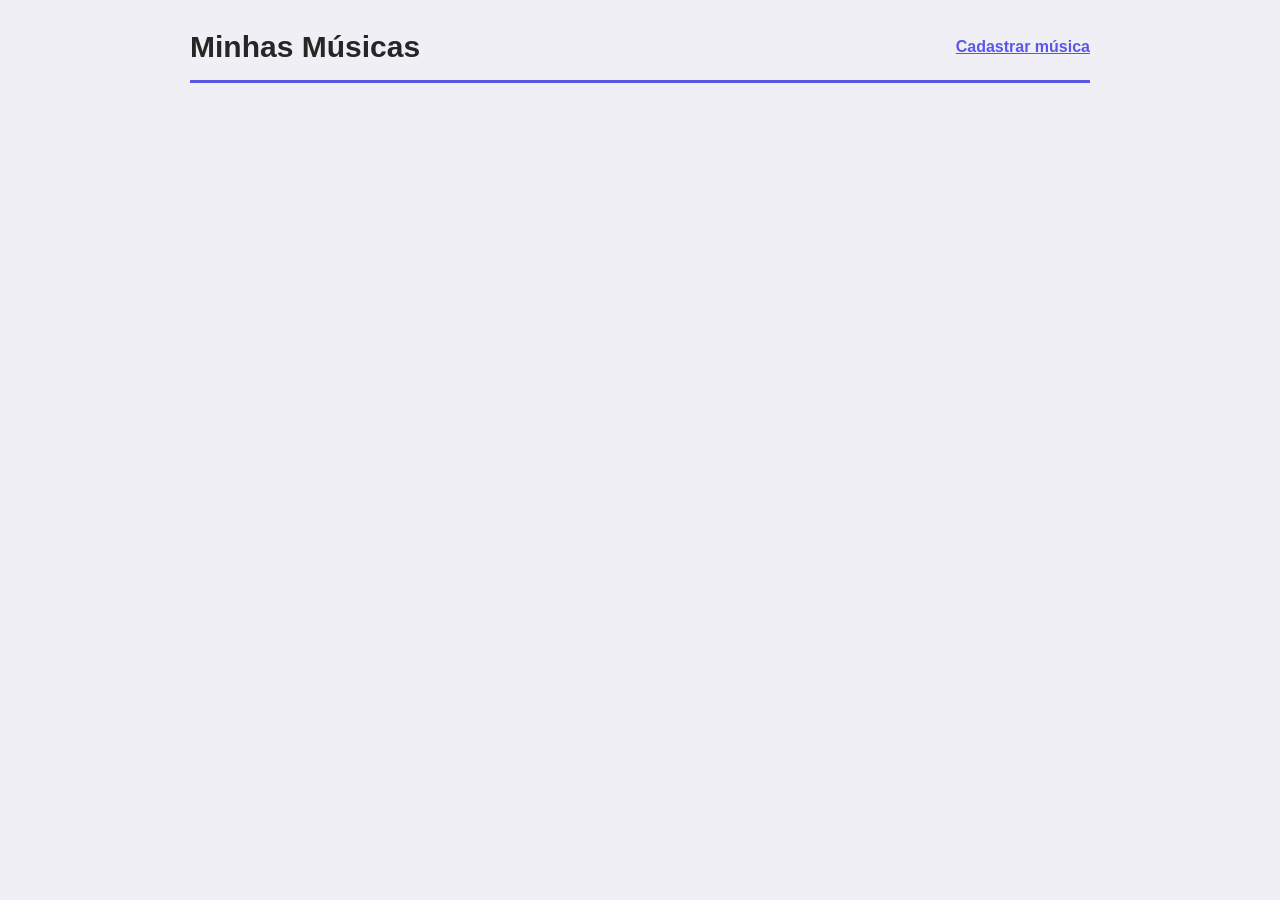
<file: index.html>
<!DOCTYPE html>
<html lang="pt-BR">
<head>
    <meta charset="UTF-8">
    <meta name="viewport" content="width=device-width, initial-scale=1.0">
    <title>Minhas Músicas</title>
    <link rel="stylesheet" href="index.css">
</head>
<body>

    <header>
        <h1>Minhas Músicas</h1>
        <a href="cadastrar.html">Cadastrar música</a>
    </header>

    <main>
        <section id="listaMusicas">

        </section>
    </main>

    <script src="index.js"></script>
</body>
</html>
</file>
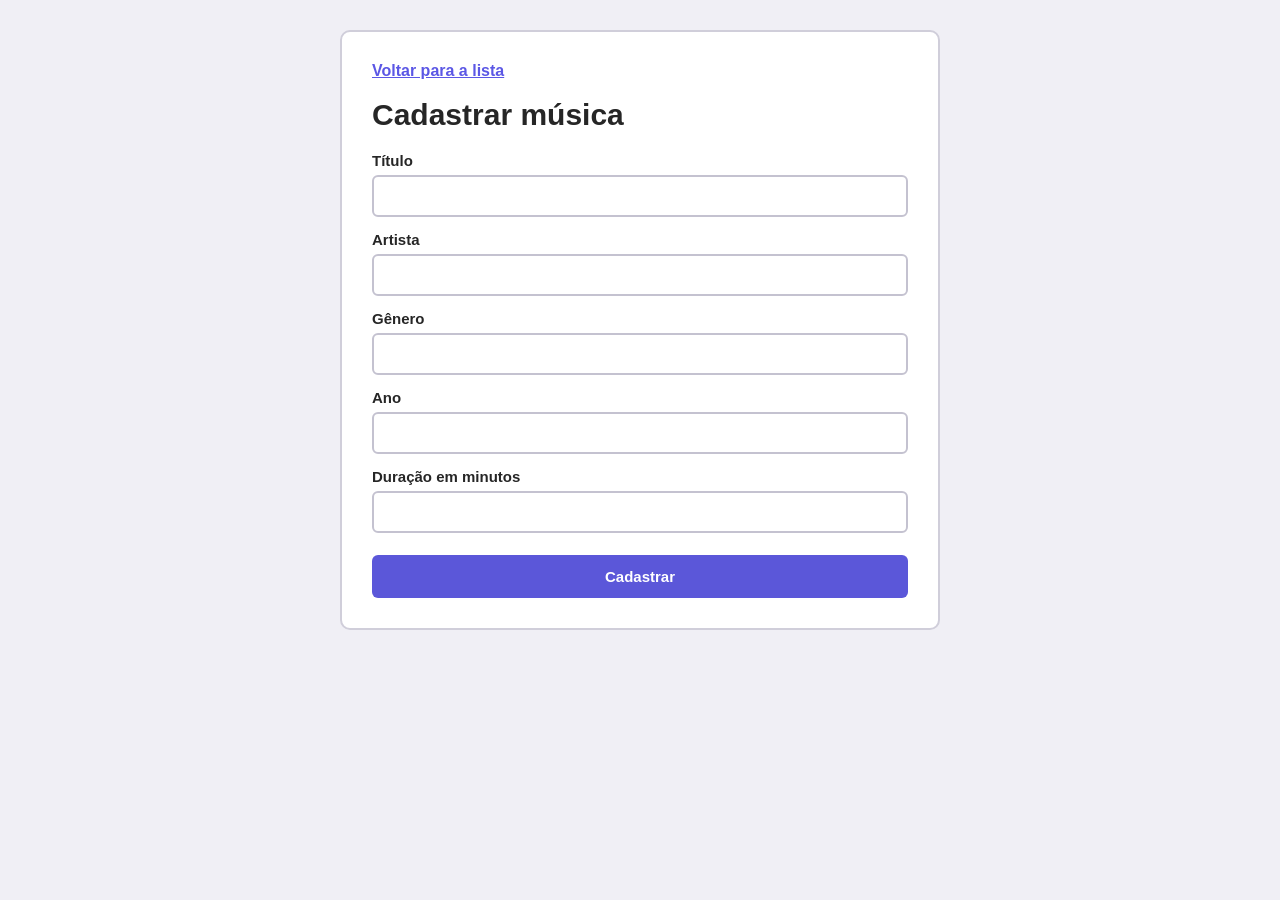
<file: cadastrar.html>
<!DOCTYPE html>
<html lang="pt-BR">
<head>
    <meta charset="UTF-8">
    <meta name="viewport" content="width=device-width, initial-scale=1.0">
    <title>Cadastrar música</title>
    <link rel="stylesheet" href="cadastrar.css">
</head>
<body>

    <main>
        <a class="voltar" href="index.html">Voltar para a lista</a>

        <h1>Cadastrar música</h1>

        <div class="campo">
            <label for="titulo">Título</label>
            <input type="text" id="titulo">
        </div>

        <div class="campo">
            <label for="artista">Artista</label>
            <input type="text" id="artista">
        </div>

        <div class="campo">
            <label for="genero">Gênero</label>
            <input type="text" id="genero">
        </div>

        <div class="campo">
            <label for="ano">Ano</label>
            <input type="number" id="ano">
        </div>

        <div class="campo">
            <label for="duracao">Duração em minutos</label>
            <input type="number" id="duracao">
        </div>

        <button id="botaoCadastrar">Cadastrar</button>
    </main>

    <script src="cadastrar.js"></script>
</body>
</html>
</file>
<file: index.css>
* {
    box-sizing: border-box;
}

body {
    font-family: Arial, sans-serif;
    background-color: #f0eff5;
    color: #262626;
    margin: 0;
    padding: 30px;
}

header {
    width: 100%;
    max-width: 900px;
    margin: 0 auto 24px;
    padding-bottom: 16px;
    border-bottom: 3px solid #5b57e5;

    display: flex;
    justify-content: space-between;
    align-items: center;
    gap: 20px;
}

h1 {
    font-size: 30px;
    margin: 0;
}

header a {
    color: #5b57e5;
    font-weight: bold;
    text-decoration: underline;
}

main {
    width: 100%;
    max-width: 900px;
    margin: 0 auto;
}

#listaMusicas {
    display: flex;
    flex-direction: column;
    gap: 16px;
}

.musica {
    background-color: #ffffff;
    border: 2px solid #d0ceda;
    border-radius: 10px;
    padding: 20px;
}

.musica h2 {
    font-size: 23px;
    margin: 0 0 4px;
}

.artista {
    font-size: 17px;
    margin: 0 0 6px;
}

.detalhes {
    color: #777777;
    font-size: 14px;
    margin: 0 0 14px;
}

.acoes {
    display: flex;
    align-items: center;
    gap: 10px;
}

.editar,
.apagar {
    padding: 8px 16px;
    border-radius: 6px;
    font-size: 15px;
    font-weight: bold;
    cursor: pointer;
    background-color: #ffffff;
}

.editar {
    color: #5b57e5;
    border: 2px solid #5b57e5;
    text-decoration: none;
}

.apagar {
    color: #d92d20;
    border: 2px solid #d92d20;
}

.editar:hover {
    background-color: #f0efff;
}

.apagar:hover {
    background-color: #fff0ee;
}

@media (max-width: 500px) {
    body {
        padding: 20px;
    }

    header {
        align-items: flex-start;
        flex-direction: column;
    }

    h1 {
        font-size: 26px;
    }
}
</file>
<file: cadastrar.css>
* {
    box-sizing: border-box;
}

body {
    font-family: Arial, sans-serif;
    background-color: #f0eff5;
    color: #262626;
    margin: 0;
    padding: 30px;
}

main {
    width: 100%;
    max-width: 600px;
    margin: 0 auto;
    background-color: #ffffff;
    padding: 30px;
    border: 2px solid #d0ceda;
    border-radius: 10px;
}

.voltar {
    display: inline-block;
    color: #5b57e5;
    font-weight: bold;
    margin-bottom: 18px;
}

h1 {
    font-size: 30px;
    margin: 0 0 20px;
}

.campo {
    display: flex;
    flex-direction: column;
    margin-bottom: 14px;
}

label {
    font-weight: bold;
    font-size: 15px;
    margin-bottom: 6px;
}

input {
    width: 100%;
    height: 42px;
    padding: 10px;
    font-family: Arial, sans-serif;
    font-size: 15px;
    border: 2px solid #c4c2d0;
    border-radius: 6px;
    outline: none;
}

input:focus {
    border-color: #5b57e5;
}

#botaoCadastrar {
    width: 100%;
    padding: 13px;
    margin-top: 8px;
    background-color: #5b57d9;
    color: #ffffff;
    border: none;
    border-radius: 6px;
    font-size: 15px;
    font-weight: bold;
    cursor: pointer;
}

#botaoCadastrar:hover {
    background-color: #4844c0;
}

@media (max-width: 500px) {
    body {
        padding: 15px;
    }

    main {
        padding: 20px;
    }

    h1 {
        font-size: 26px;
    }
}
</file>
